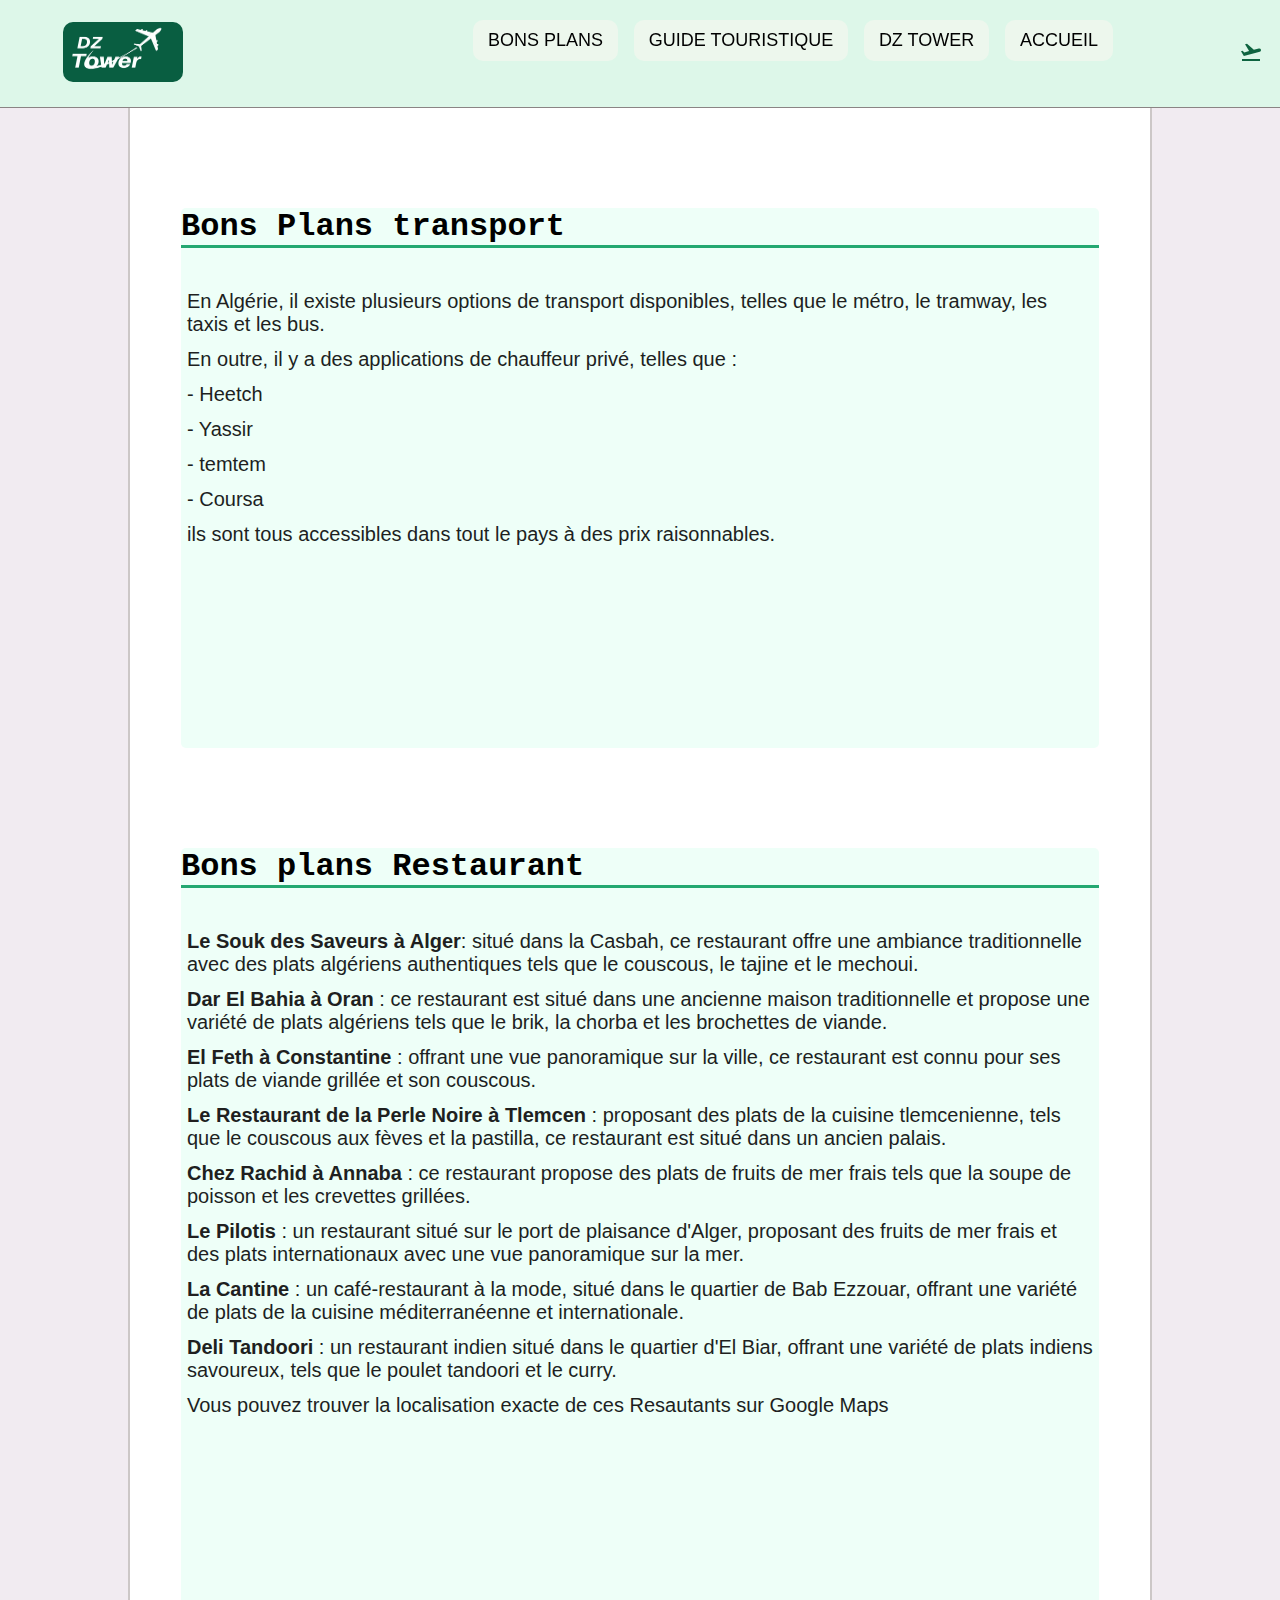
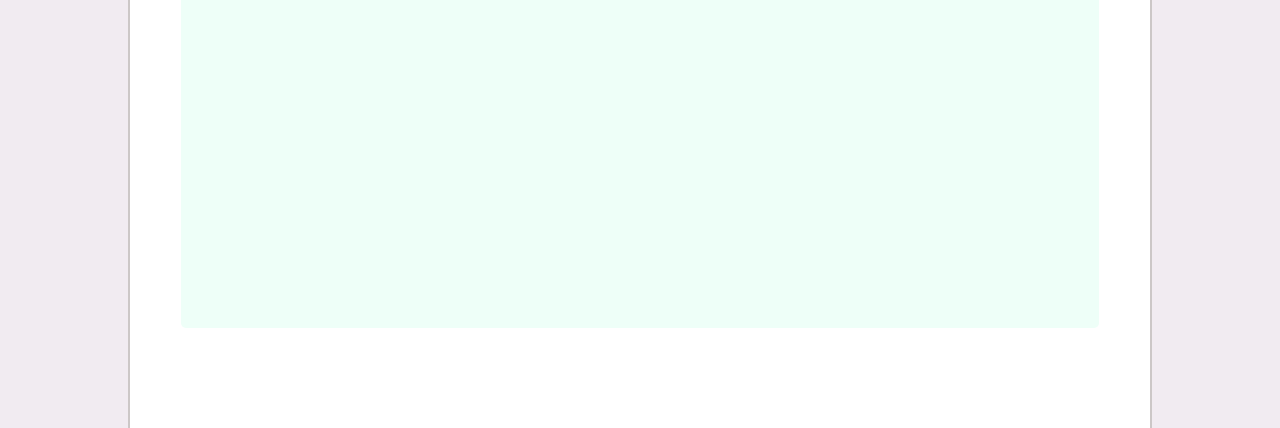
<file: Bonplans.html>
<!DOCTYPE html>
<html lang="en">
<head>
    <meta charset="UTF-8">
    <meta http-equiv="X-UA-Compatible" content="IE=edge">
    <meta name="viewport" content="width=device-width, initial-scale=1.0">
    <title>DZ TOWER : BONS PLANS

    </title>
    <link rel="stylesheet" href="https://fonts.googleapis.com/css2?family=Material+Symbols+Outlined:opsz,wght,FILL,GRAD@20..48,100..700,0..1,-50..200" />
    <link rel="stylesheet" href="style.css">
    <link rel="stylesheet" href="https://fonts.googleapis.com/css2?family=Material+Symbols+Outlined:opsz,wght,FILL,GRAD@20..48,100..700,0..1,-50..200" />
</head>
<body>
    <div class="head"> 
        
         
        <div class="headgauche">
     
            <img src="Tower.jpg" alt="">
       
        </div>
           <div class="headcenter">
            <a class="Bonplans" href="Bonplans.html"> <button>BONS PLANS</button> </a>
            <a class="guidetouristique" href="guidetouristique1.html"> <button>GUIDE TOURISTIQUE</button></a>
               <a class="dztower" href="dztower.html"> <button>DZ TOWER</button></a>
               <a class="accueil" href="index.html"> <button>ACCUEIL</button></a>

            </div>
            <div class="headdroit">
                <span class="material-symbols-outlined">
                    flight_takeoff
                   </span>
            </div>

   
        </div>
      
<div class="basphotos1">
<div class="basphotos2">
    <div class="transport">
        <h2>Bons Plans transport</h2>
        <br>
        <br>
        <p>En Algérie, il existe plusieurs options de transport disponibles, telles que le métro, le tramway, les taxis et les bus. </p>
            <p>En outre, il y a des applications de chauffeur privé, telles que : </p> 
           <p> - Heetch</p>
          <p> - Yassir</p>  
          <p> - temtem</p>  
          <p> - Coursa</p>
          <p>ils sont tous accessibles dans tout le pays à des prix raisonnables.</p>
    </div>
    <div class="restau">
        <h2>Bons plans Restaurant</h2>
        <br>
        <br>
        
        <p> <b>Le Souk des Saveurs à Alger</b>: situé dans la Casbah, ce restaurant offre une ambiance traditionnelle avec des plats algériens authentiques tels que le couscous, le tajine et le mechoui.</p>
        <p> <b>Dar El Bahia à Oran </b> : ce restaurant est situé dans une ancienne maison traditionnelle et propose une variété de plats algériens tels que le brik, la chorba et les brochettes de viande.</p>
        <p> <b>El Feth à Constantine</b>  : offrant une vue panoramique sur la ville, ce restaurant est connu pour ses plats de viande grillée et son couscous.</p>
        <p> <b>Le Restaurant de la Perle Noire à Tlemcen </b> : proposant des plats de la cuisine tlemcenienne, tels que le couscous aux fèves et la pastilla, ce restaurant est situé dans un ancien palais. </p>
        <p> <b>Chez Rachid à Annaba </b>: ce restaurant propose des plats de fruits de mer frais tels que la soupe de poisson et les crevettes grillées. </p>
        <p> <b>Le Pilotis</b>  : un restaurant situé sur le port de plaisance d'Alger, proposant des fruits de mer frais et des plats internationaux avec une vue panoramique sur la mer.</p>
        <p> <b>La Cantine</b> : un café-restaurant à la mode, situé dans le quartier de Bab Ezzouar, offrant une variété de plats de la cuisine méditerranéenne et internationale. </p>
        <p> <b> Deli Tandoori</b> : un restaurant indien situé dans le quartier d'El Biar, offrant une variété de plats indiens savoureux, tels que le poulet tandoori et le curry.</p>

         <p> Vous pouvez trouver la localisation exacte de ces Resautants sur Google Maps</p>
        </div>
</div>
</div>
</file>
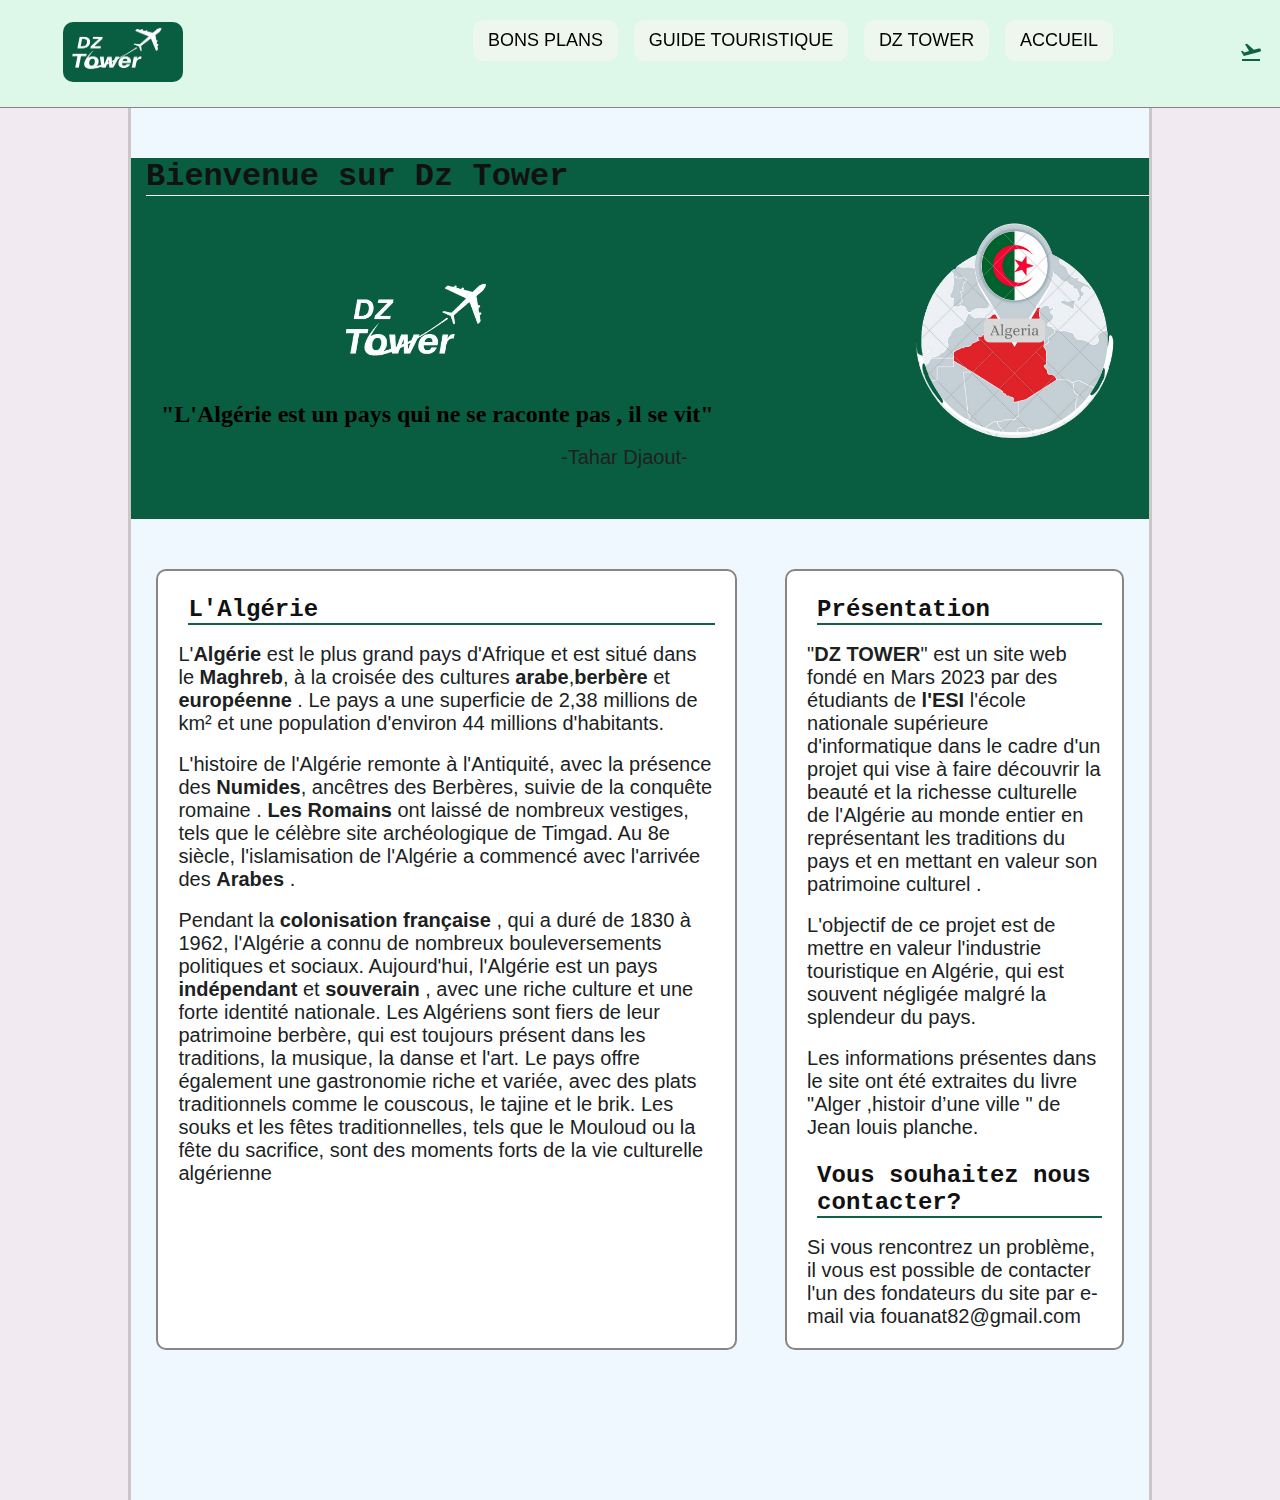
<file: dztower.html>
<!DOCTYPE html>
<html lang="en">
<head>
    <meta charset="UTF-8">
    <meta http-equiv="refresh" content="4" />
    <meta http-equiv="X-UA-Compatible" content="IE=edge">
    <meta name="viewport" content="width=device-width, initial-scale=1.0">
    <link rel="stylesheet" href="style.css">
    <link rel="stylesheet" href="https://fonts.googleapis.com/css2?family=Material+Symbols+Outlined:opsz,wght,FILL,GRAD@20..48,100..700,0..1,-50..200" />
    <title>DZ TOWER : DESCRIPTION</title>
</head>
<body>
    <div class="head"> 
        
         
          <div class="headgauche">
     
            <img src="Tower.jpg" alt="">
       
          </div>
           <div class="headcenter">
            <a class="Bonplans" href="Bonplans.html"> <button>BONS PLANS</button> </a>
            <a class="guidetouristique" href="guidetouristique1.html"> <button>GUIDE TOURISTIQUE</button></a>
               <a class="dztower" href="dztower.html"> <button>DZ TOWER</button></a>
               <a class="accueil" href="index.html"> <button>ACCUEIL</button></a>

            </div>
            <div class="headdroit">
                <span class="material-symbols-outlined">
                    flight_takeoff
                   </span>
            </div>

    </div>
<div class="bas1">
    <div class="bas2">
         
        <div class="bashead">
                  
          <h1> Bienvenue sur Dz Tower </h1>  
          
         <div class="secour">
                <div class="dztowerlogo"> 
               <img src="dztower.png" alt=""> 
               <br>
               <br>
                <h2>"L'Algérie est un pays qui ne se raconte pas , il se vit"</h2> 
                <br>
               <p> -Tahar Djaout-</p>
                 </div> 
              <div class="logo">   
                  <img src="logo.png" alt="">
               </div>
        </div>
         
       </div> 
    <div class="basbody">
                <div class="basdz">
                    <h2>L'Algérie</h2>
                    <br>
                    <p>L'<b>Algérie</b> est le plus grand pays d'Afrique et est situé dans le <b>Maghreb</b>, à la croisée des cultures <b>arabe</b>,<b>berbère</b> et <b>européenne</b> .  Le pays a une superficie de 2,38 millions de km² et une population d'environ 44 millions d'habitants.  </p>
                    <br>
                    <p> L'histoire de l'Algérie remonte à l'Antiquité, avec la présence des <b> Numides</b>, ancêtres des Berbères, suivie de la conquête romaine . <b>Les Romains</b>  ont laissé de nombreux vestiges, tels que le célèbre site archéologique de Timgad. Au 8e siècle, l'islamisation de l'Algérie a commencé avec l'arrivée des  <b>Arabes</b> .</p>
                    <br>
                    <p>Pendant la <b>colonisation française</b> , qui a duré de 1830 à 1962, l'Algérie a connu de nombreux bouleversements politiques et sociaux. Aujourd'hui, l'Algérie est un pays <b>indépendant</b>  et <b>souverain</b> , avec une riche culture et une forte identité nationale. Les Algériens sont fiers de leur patrimoine berbère, qui est toujours présent dans les traditions, la musique, la danse et l'art.                                        Le pays offre également une gastronomie riche et variée, avec des plats traditionnels comme le couscous, le tajine et le brik. Les souks et les fêtes traditionnelles, tels que le Mouloud ou la fête du sacrifice, sont des moments forts de la vie culturelle algérienne</p>
                   </div>
                <div class="baspresentation">
                    <h2> <b>Présentation</b> </h2>
                    <br>
                    <p>"<b>DZ TOWER</b>" est un site web fondé en Mars 2023 par des étudiants de <b>l'ESI</b>  l'école nationale supérieure d'informatique dans le cadre d'un projet qui vise  à faire découvrir la beauté et la richesse culturelle  de l'Algérie au monde entier en représentant  les traditions du pays et en mettant en valeur son patrimoine culturel . </p>
                      <br> <p>  L'objectif de ce projet est de mettre en valeur l'industrie touristique en Algérie, qui est souvent négligée malgré la splendeur du pays.</p>
                      <br>
                      <p>Les informations présentes dans le site ont été extraites du livre  "Alger ,histoir d’une ville " de Jean louis planche.</p>
                <br><h2>Vous souhaitez nous contacter? </h2>
              <br>
                  <p>Si vous rencontrez un problème, il vous est possible de contacter l'un des fondateurs du site par e-mail via fouanat82@gmail.com</p>
                  
                    </div> 
       </div>
</div>
</div>

    
</body>
</html>
</file>
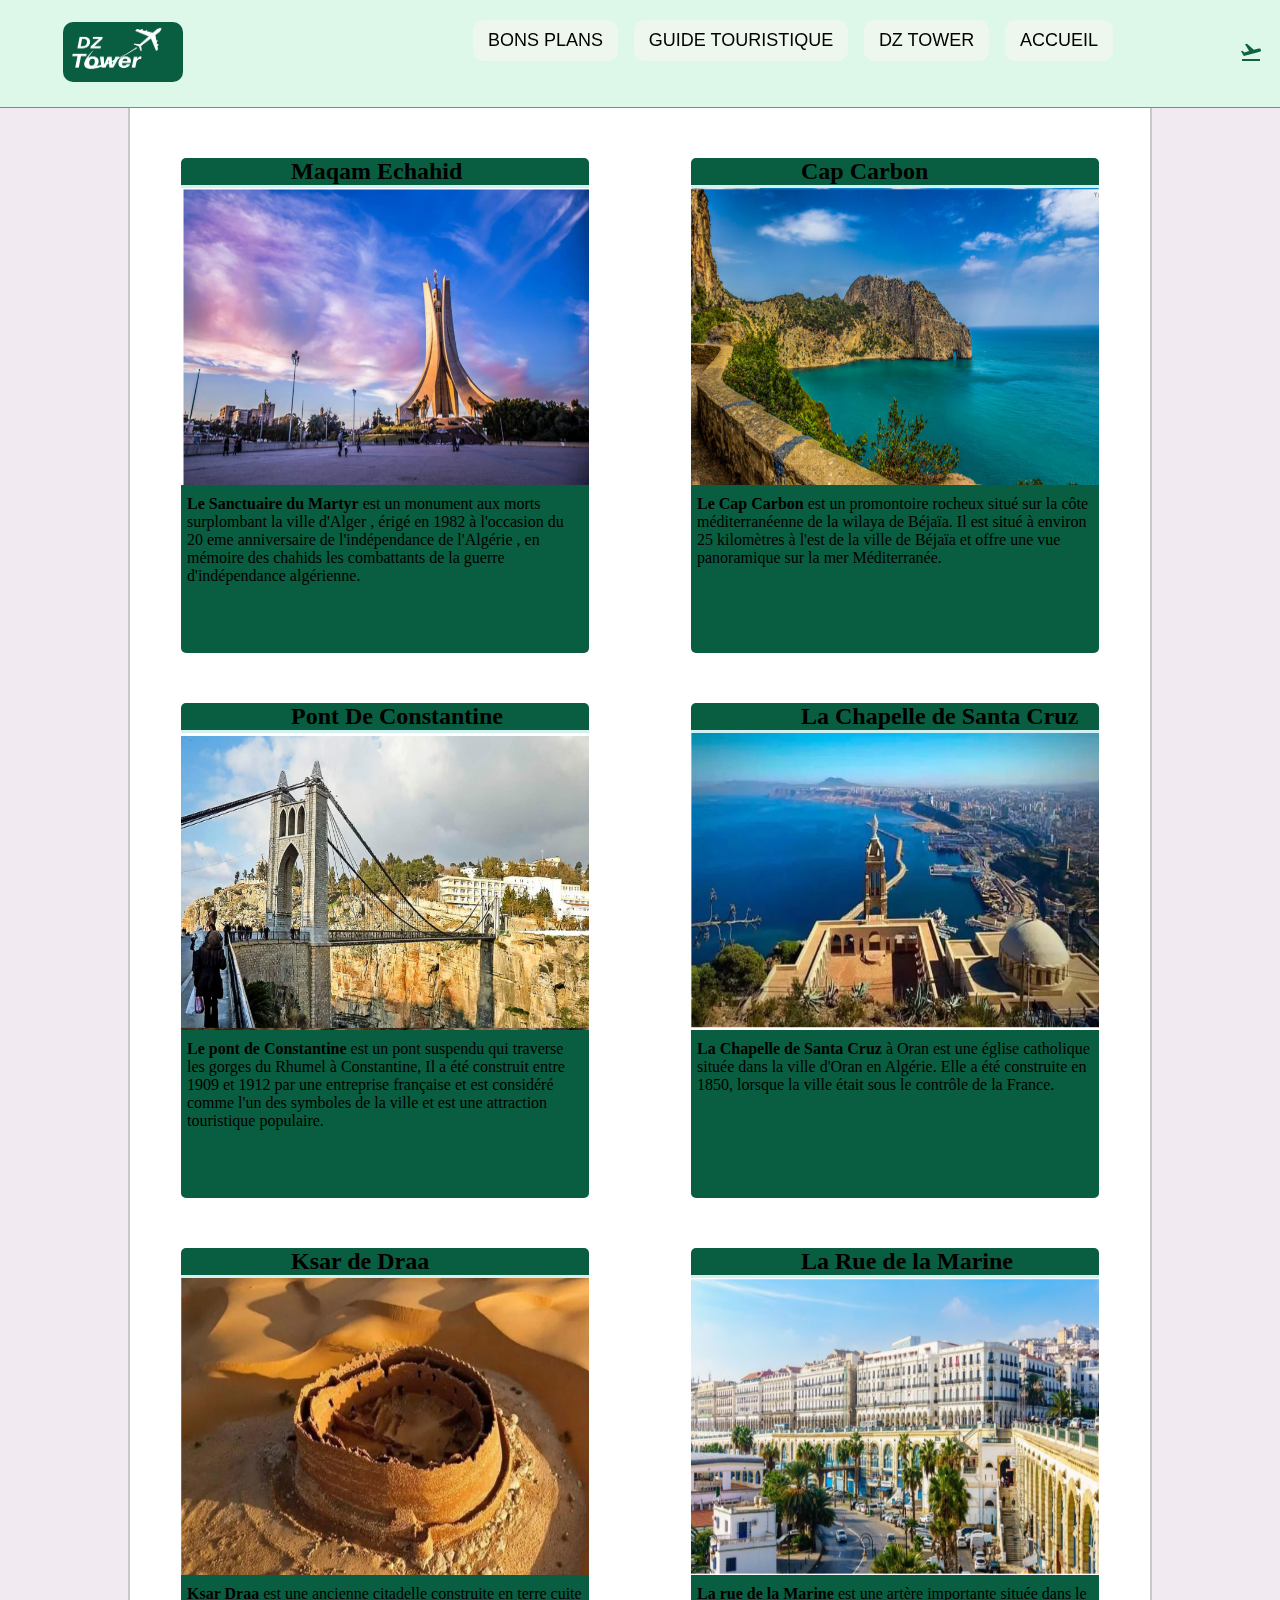
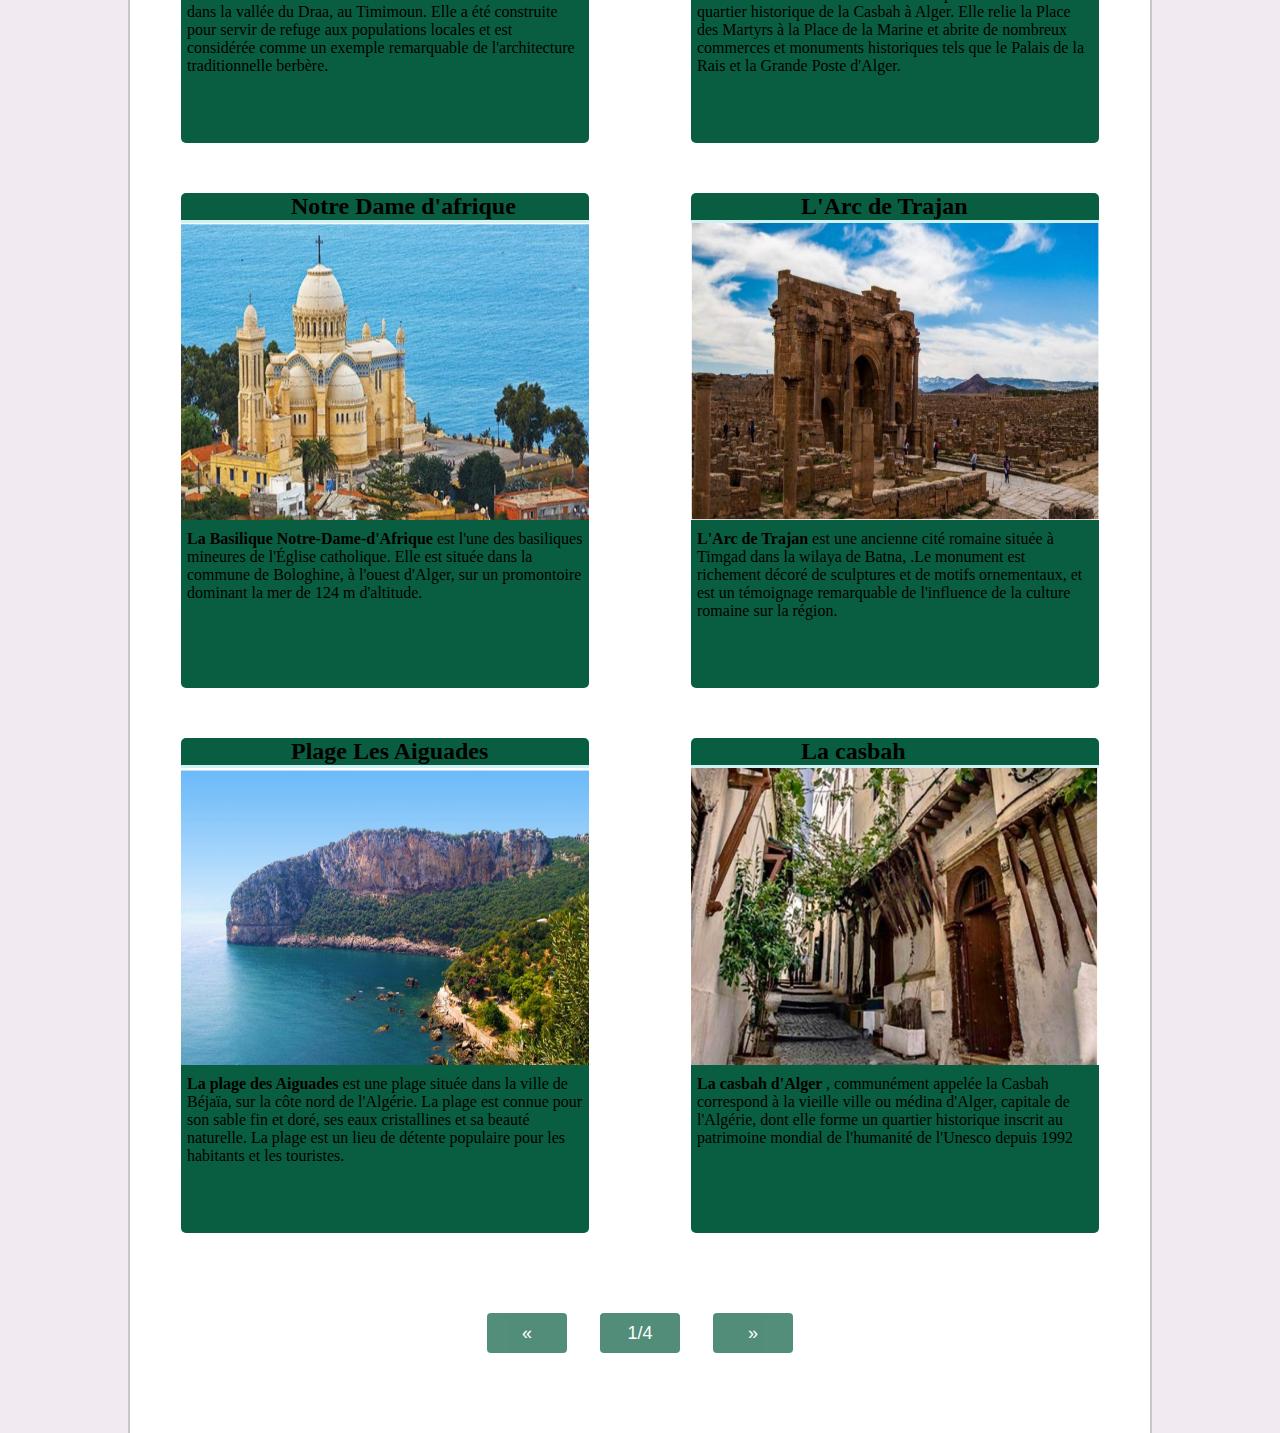
<file: guidetouristique1.html>
<!DOCTYPE html>
<html lang="en">
<head>
    <meta charset="UTF-8">
    <meta http-equiv="X-UA-Compatible" content="IE=edge">
    <meta name="viewport" content="width=device-width, initial-scale=1.0">
    <title>DZ TOWER : VILLES

    </title>
    <link rel="stylesheet" href="https://fonts.googleapis.com/css2?family=Material+Symbols+Outlined:opsz,wght,FILL,GRAD@20..48,100..700,0..1,-50..200" />
    <link rel="stylesheet" href="style.css">
    <link rel="stylesheet" href="https://fonts.googleapis.com/css2?family=Material+Symbols+Outlined:opsz,wght,FILL,GRAD@20..48,100..700,0..1,-50..200" />
</head>
<body>
    <div class="head"> 
        
         
        <div class="headgauche">
     
            <img src="Tower.jpg" alt="">
       
        </div>
           <div class="headcenter">
            <a class="Bonplans" href="Bonplans.html"> <button>BONS PLANS</button> </a>
            <a class="guidetouristique" href="guidetouristique1.html"> <button>GUIDE TOURISTIQUE</button></a>
               <a class="dztower" href="dztower.html"> <button>DZ TOWER</button></a>
               <a class="accueil" href="index.html"> <button>ACCUEIL</button></a>

            </div>
            <div class="headdroit">
                <span class="material-symbols-outlined">
                    flight_takeoff
                   </span>
            </div>

   
        </div>
      

      
     
       <div class="basphotos1">
 <div class="basphotos2">
    <div class="vert">
        <h2>Maqam Echahid</h2>
<img src="maqam chahid.png" alt="">
<p> <B>Le Sanctuaire du Martyr</B>  est un monument aux morts surplombant la ville d'Alger , érigé en 1982 à l'occasion du 20 eme anniversaire de l'indépendance de l'Algérie , en mémoire des chahids les combattants de la guerre d'indépendance algérienne. </p>
    </div>
    <div class="jaune">
        <h2>Cap Carbon</h2>
        <img src="cap carbon.png" alt="">
        <p>    <b>Le Cap Carbon</b> est un promontoire rocheux situé sur la côte méditerranéenne de la wilaya de Béjaïa. Il est situé à environ 25 kilomètres à l'est de la ville de Béjaïa et offre une vue panoramique sur la mer Méditerranée.</p>
        
    </div> 
    <div class="jaune">
        <h2>Pont De Constantine</h2>
        <img src="constantine pont sidi mcid.png" alt="">
        <p>  <b> Le pont de Constantine</b> est un pont suspendu qui traverse les gorges du Rhumel à Constantine,  Il a été construit entre 1909 et 1912 par une entreprise française et est considéré comme l'un des symboles de la ville et est une attraction touristique populaire. </p>
    </div>
    <div class="vert">
        <h2>La Chapelle de Santa Cruz</h2>
        <img src="santa cruz.png" alt="">
        <p>    <B> La Chapelle de Santa Cruz</B> à Oran est une église catholique située dans la ville d'Oran en Algérie. Elle a été construite en 1850, lorsque la ville était sous le contrôle de la France.</p>
            </div>
    
    <div class="vert">
        <h2>Ksar de Draa </h2>
        <img src="mysterieux kser a timimon.png" alt="">
        <p>  <b> Ksar Draa</b> est une ancienne citadelle construite en terre cuite dans la vallée du Draa, au Timimoun. Elle a été construite pour servir de refuge aux populations locales et est considérée comme un exemple remarquable de l'architecture traditionnelle berbère.</p>
    </div> 
    <div class="jaune">
        <h2>La Rue de la Marine </h2>
        <img src="alger centre.png" alt="">
        <p>  <b> La rue de la Marine</b> est une artère importante située dans le quartier historique de la Casbah à Alger. Elle relie la Place des Martyrs à la Place de la Marine et abrite de nombreux commerces et monuments historiques tels que le Palais de la Rais et la Grande Poste d'Alger.</p>

            </div>
            <div class="jaune">
                <H2>Notre Dame d'afrique</H2>
                <img src="notre dame d'afrique.png" alt="">
                <p> <b> La Basilique Notre-Dame-d'Afrique</b>  est l'une des basiliques mineures de l'Église catholique. Elle est située dans la commune de Bologhine, à l'ouest d'Alger, sur un promontoire dominant la mer de 124 m d'altitude.  </p>
            </div>
   
    <div class="vert">
        <h2>L'Arc de Trajan</h2>
       <img src="timgad2.png" alt="">
       <p>  <b>L'Arc de Trajan</b> est une ancienne cité romaine située à Timgad dans la wilaya de Batna, .Le monument est richement décoré de sculptures et de motifs ornementaux, et est un témoignage remarquable de l'influence de la culture romaine sur la région.</p>
    </div> 
    <div class="vert">
        <h2>Plage Les Aiguades</h2>
<img src="les aiguades.png" alt="">
<p>  <b> La plage des Aiguades</b> est une plage située dans la ville de Béjaïa, sur la côte nord de l'Algérie. La plage est connue pour son sable fin et doré, ses eaux cristallines et sa beauté naturelle. La plage est un lieu de détente populaire pour les habitants et les touristes.</p>
    </div>
    <div class="jaune">
        <h2>La casbah</h2>
        <img src="casbah.png" alt="">
        <p>  <b> La casbah d'Alger </b>, communément appelée la Casbah  correspond à la vieille ville ou médina d'Alger, capitale de l'Algérie, dont elle forme un quartier historique inscrit au patrimoine mondial de l'humanité de l'Unesco depuis 1992</p>
     </div> 
    <div class="changepage">
        <a href="guidetouristique1.html"> <button> «</button></a>
        <button>1/4</button>
        <a href="guidetouristique2.html"> <button> »</button></a>
    </div>
   
</div>
</div>  

    
</body>
</html>
</file>
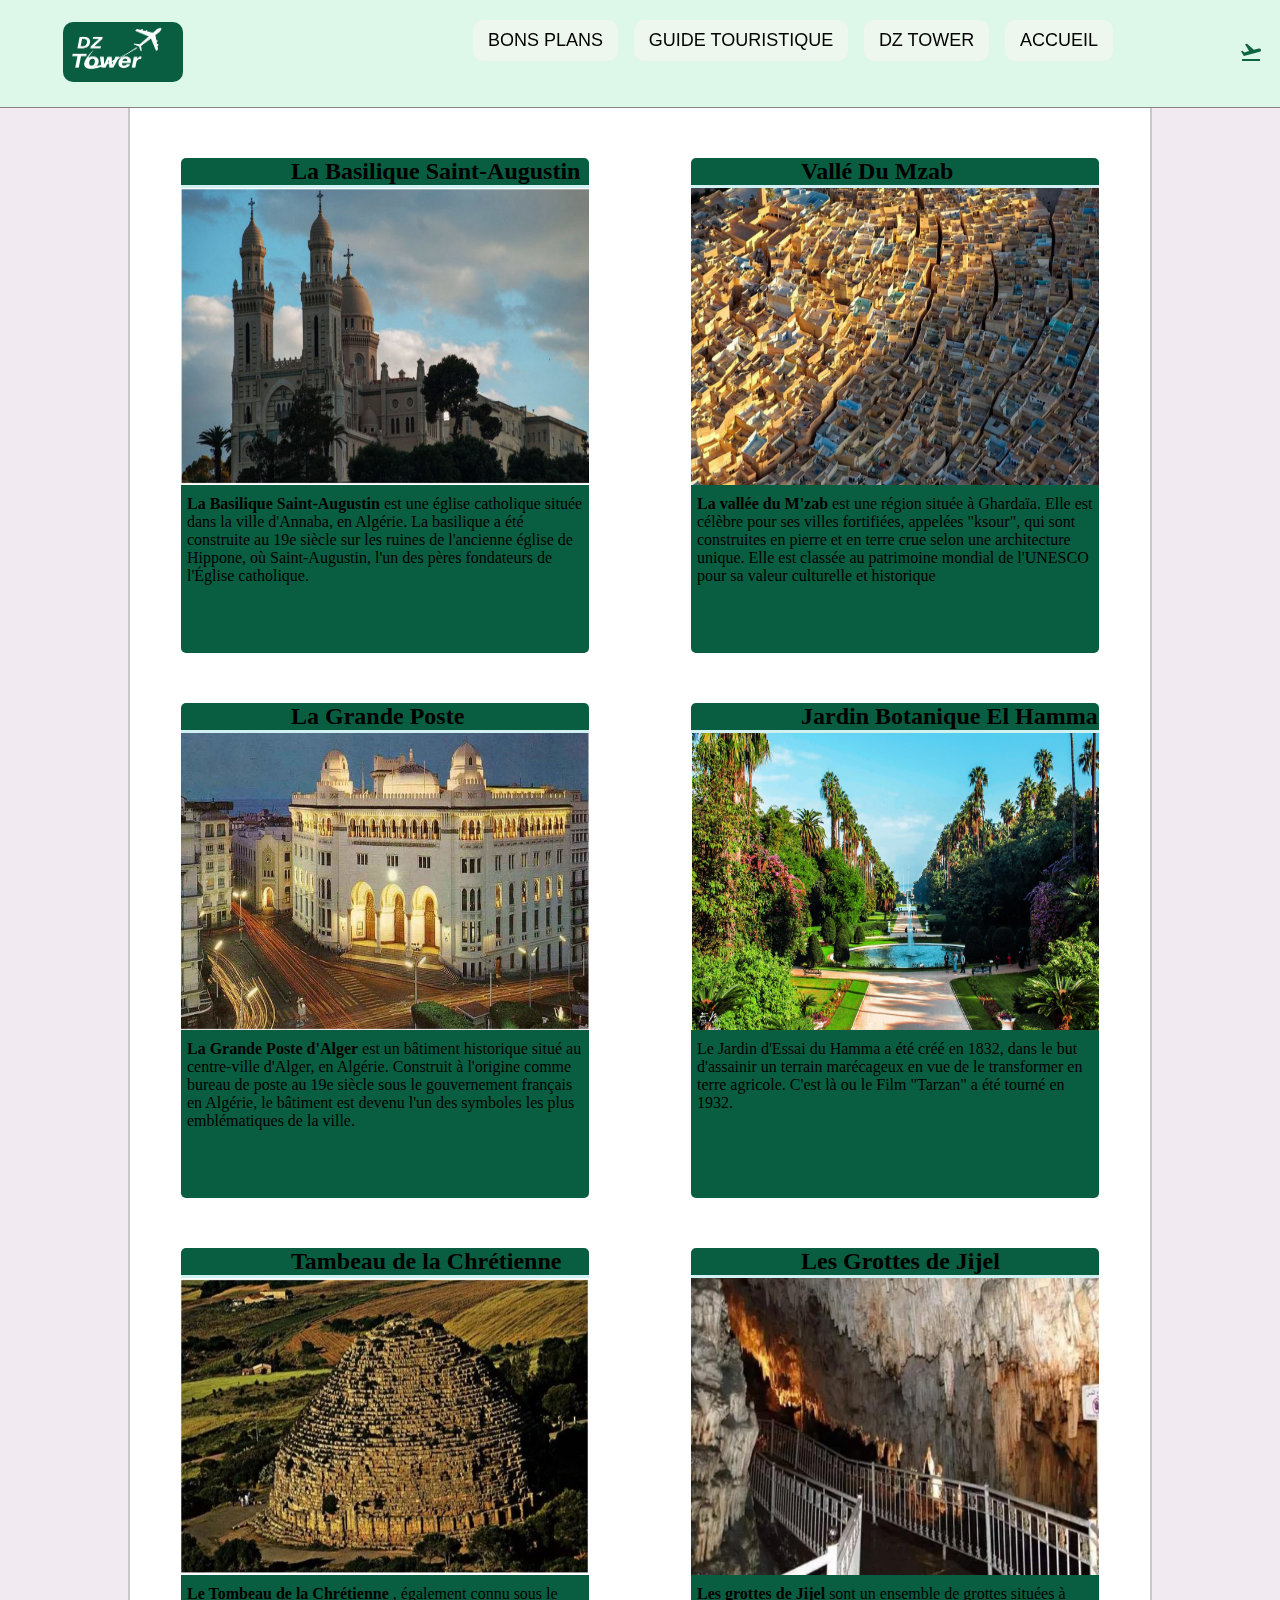
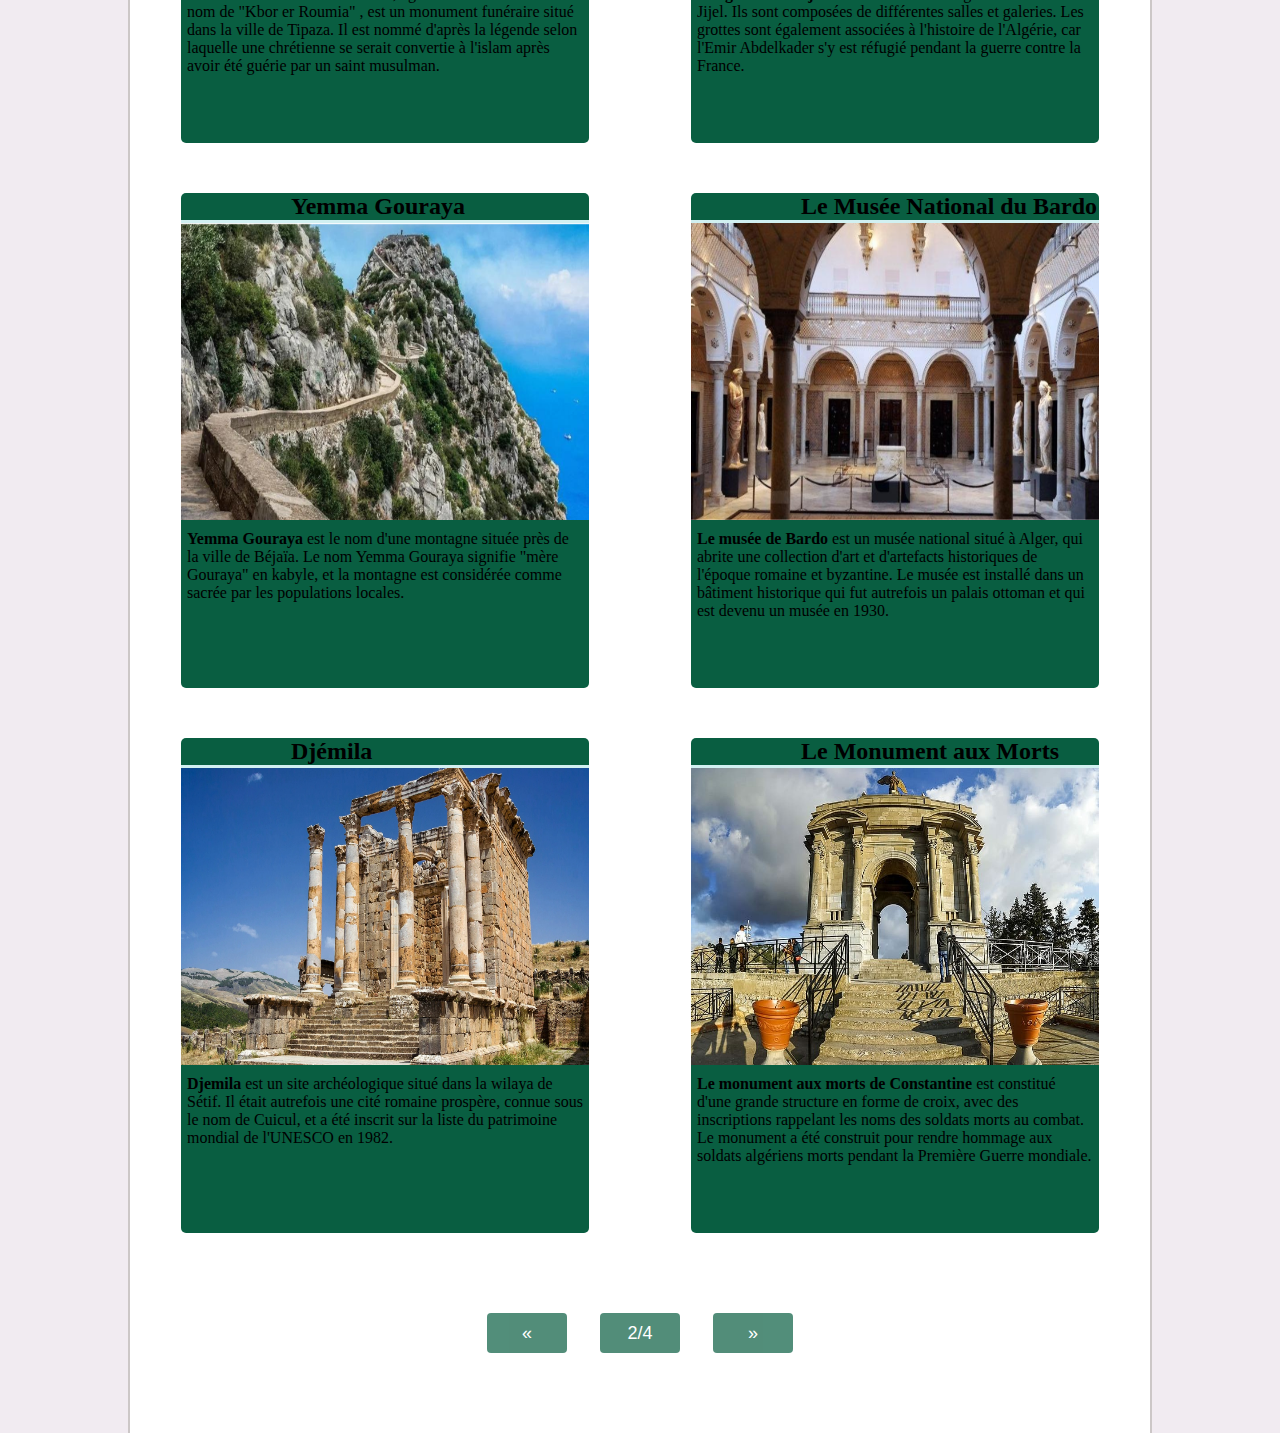
<file: guidetouristique2.html>
<!DOCTYPE html>
<html lang="en">
<head>
    <meta charset="UTF-8">
    <meta http-equiv="X-UA-Compatible" content="IE=edge">
    <meta name="viewport" content="width=device-width, initial-scale=1.0">
    <title>DZ TOWER : VILLES

    </title>
    <link rel="stylesheet" href="https://fonts.googleapis.com/css2?family=Material+Symbols+Outlined:opsz,wght,FILL,GRAD@20..48,100..700,0..1,-50..200" />
    <link rel="stylesheet" href="style.css">
    <link rel="stylesheet" href="https://fonts.googleapis.com/css2?family=Material+Symbols+Outlined:opsz,wght,FILL,GRAD@20..48,100..700,0..1,-50..200" />
</head>
<body>
    <div class="head"> 
        
         
        <div class="headgauche">
     
            <img src="Tower.jpg" alt="">
       
        </div>
           <div class="headcenter">
            <a class="Bonplans" href="Bonplans.html"> <button>BONS PLANS</button> </a>
            <a class="guidetouristique" href="guidetouristique1.html"> <button>GUIDE TOURISTIQUE</button></a>
               <a class="dztower" href="dztower.html"> <button>DZ TOWER</button></a>
               <a class="accueil" href="index.html"> <button>ACCUEIL</button></a>

            </div>
            <div class="headdroit">
                <span class="material-symbols-outlined">
                    flight_takeoff
                   </span>
            </div>

   
        </div>
      

      
     <div class="basphotos1">

   
              
  
   <div class="basphotos2">
    <div class="vert">
        <h2>La Basilique Saint-Augustin</h2>
        <img src="basilique saint augustin.png" alt="">
        <p> <b> La Basilique Saint-Augustin </b> est une église catholique située dans la ville d'Annaba, en Algérie. La basilique a été construite au 19e siècle sur les ruines de l'ancienne église de Hippone, où Saint-Augustin, l'un des pères fondateurs de l'Église catholique.</p>
    </div>
    <div class="jaune">
        <h2>Vallé Du Mzab</h2>
        <img src="valée de mzab.png" alt="">
        <p> <b> La vallée du M'zab </b>est une région située à Ghardaïa. Elle est célèbre pour ses villes fortifiées, appelées "ksour", qui sont construites en pierre et en terre crue selon une architecture  unique. Elle est classée au patrimoine mondial de l'UNESCO pour sa valeur culturelle et historique</p>
     </div> 
    <div class="jaune">
        <h2>La Grande Poste</h2>
<img src="Lagrandeposte.png" alt="">
<P>  <b>La Grande Poste d'Alger</b>  est un bâtiment historique situé au centre-ville d'Alger, en Algérie. Construit à l'origine comme bureau de poste au 19e siècle sous le gouvernement français en Algérie, le bâtiment est devenu l'un des symboles les plus emblématiques de la ville.</P>
    </div>
    <div class="vert">
        <h2>Jardin Botanique El Hamma</h2>
        <img src="alhamma.png" alt="">
        <p>Le Jardin d'Essai du Hamma a été créé en 1832, dans le but d'assainir un terrain marécageux en vue de le transformer en terre agricole. C'est là ou le Film "Tarzan" a été tourné en 1932.</p>
        <p></p>
            </div>
   
     <div class="vert">
        <h2>Tambeau de la Chrétienne</h2>
        <img src="mausolée royal de mauretanie.png" alt="">
        <p> <b> Le Tombeau de la Chrétienne </b>, également connu sous le nom de "Kbor er Roumia" , est un monument funéraire situé dans la ville de Tipaza. Il est nommé d'après la légende selon laquelle une chrétienne se serait convertie à l'islam après avoir été guérie par un saint musulman.</p>
    </div> 
    <div class="jaune">
        <h2>Les Grottes de Jijel</h2>
        <img src="grotte.png" alt="">
        <p> <b> Les grottes de Jijel </b>  sont un ensemble de grottes situées à Jijel. Ils sont composées de différentes salles et galeries. Les grottes sont également associées à l'histoire de l'Algérie, car l'Emir Abdelkader s'y est réfugié pendant la guerre  contre la France.</p>
    </div> 
    <div class="jaune">
        <h2>Yemma Gouraya</h2>
        <img src="yemmagouraya.png" alt="">
        <p>  <b> Yemma Gouraya</b> est le nom d'une montagne située près de la ville de Béjaïa. Le nom Yemma Gouraya signifie "mère Gouraya" en kabyle, et la montagne est considérée comme sacrée par les populations locales.</p>
     </div> 
    <div class="vert">
        <h2>Le Musée National du Bardo</h2>
       <img src="musébardo.png" alt="">
       <p> <b> Le musée de Bardo</b> est un musée national situé à Alger, qui abrite une collection d'art et d'artefacts historiques de l'époque romaine et byzantine. Le musée est installé dans un bâtiment historique qui fut autrefois un palais ottoman et qui est devenu un musée en 1930.</p>
    </div> 
   
    <div class="vert">
        <h2>          Djémila</h2>
        <img src="Setif Djemila {2}.png" alt="">
        <p> <b> Djemila </b>est un site archéologique situé dans la wilaya de Sétif. Il était autrefois une cité romaine prospère, connue sous le nom de Cuicul, et a été inscrit sur la liste du patrimoine mondial de l'UNESCO en 1982.</p>
    </div> 
    <div class="jaune">
        <h2>Le Monument aux Morts</h2>
<img src="Monument aux morts in Constantine, Algeria, building, constatine (1).jpg" alt="">
<p> <b> Le monument aux morts de Constantine</b> est constitué d'une grande structure en forme de croix, avec des inscriptions  rappelant les noms des soldats morts au combat. Le monument a été construit pour rendre hommage aux soldats algériens morts pendant la Première Guerre mondiale.</p>
    </div>
    <div class="changepage">
        <a href="guidetouristique1.html"> <button> «</button></a>
        <button>2/4</button>
        <a href="guidetouristique3.html"> <button>»</button></a>
    </div>
   
</div>
</div>

    
</body>
</html>
</file>
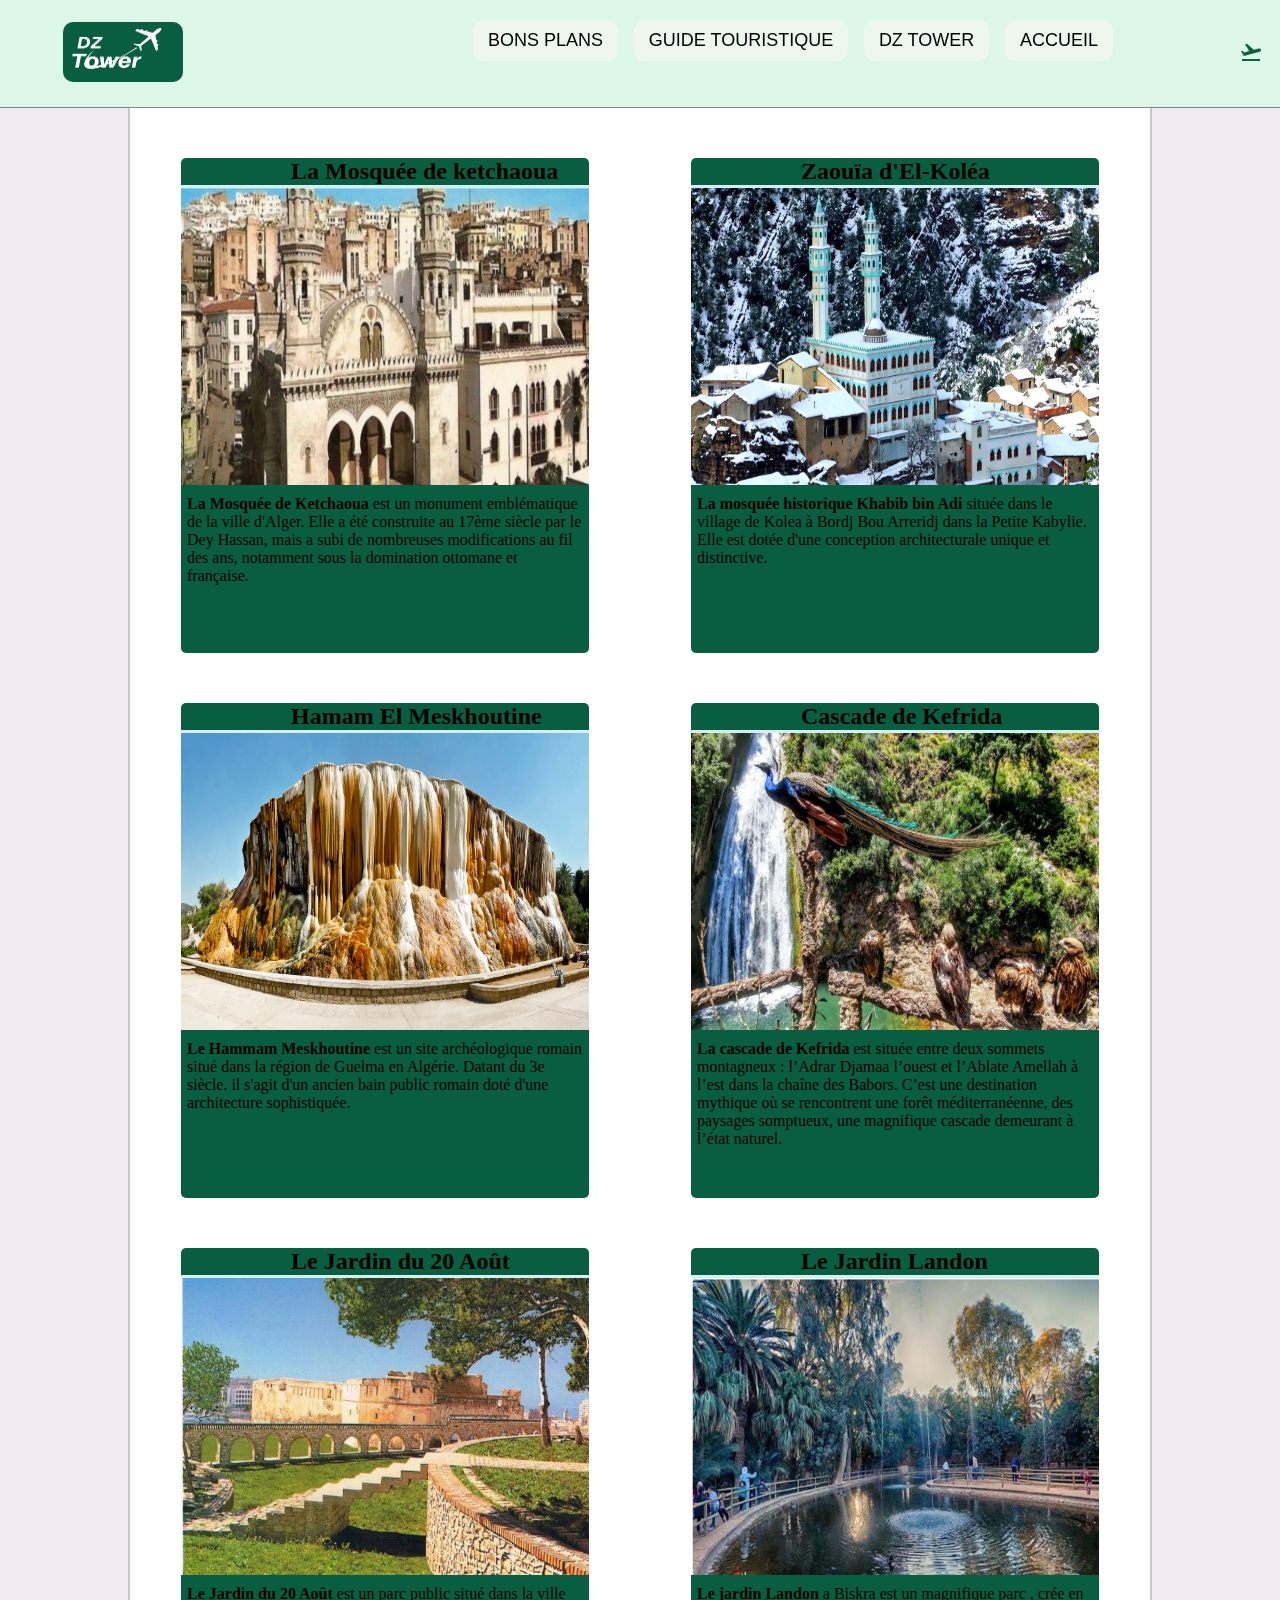
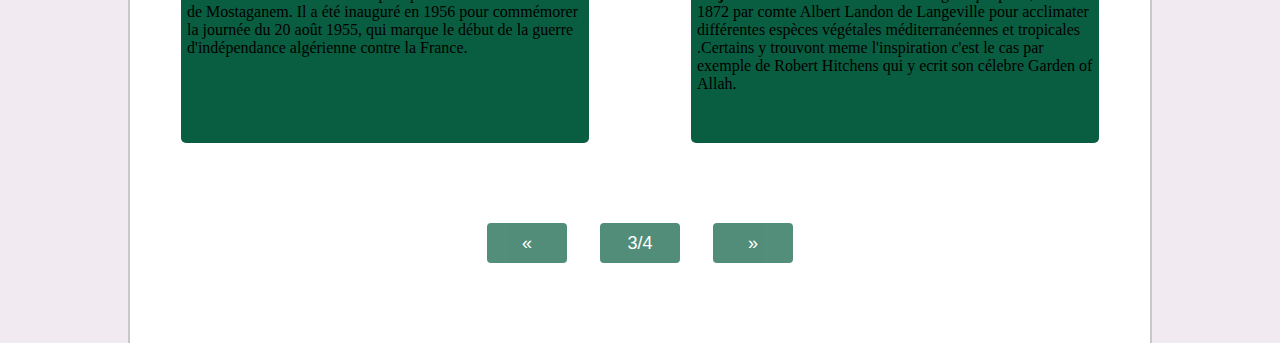
<file: guidetouristique3.html>
<!DOCTYPE html>
<html lang="en">
<head>
    <meta charset="UTF-8">
    <meta http-equiv="X-UA-Compatible" content="IE=edge">
    <meta name="viewport" content="width=device-width, initial-scale=1.0">
    <title>DZ TOWER : VILLES

    </title>
    <link rel="stylesheet" href="https://fonts.googleapis.com/css2?family=Material+Symbols+Outlined:opsz,wght,FILL,GRAD@20..48,100..700,0..1,-50..200" />
    <link rel="stylesheet" href="style.css">
    <link rel="stylesheet" href="https://fonts.googleapis.com/css2?family=Material+Symbols+Outlined:opsz,wght,FILL,GRAD@20..48,100..700,0..1,-50..200" />
</head>
<body>
    <div class="head"> 
        
         
        <div class="headgauche">
     
            <img src="Tower.jpg" alt="">
       
        </div>
           <div class="headcenter">
            <a class="Bonplans" href="Bonplans.html"> <button>BONS PLANS</button> </a>
            <a class="guidetouristique" href="guidetouristique1.html"> <button>GUIDE TOURISTIQUE</button></a>
               <a class="dztower" href="dztower.html"> <button>DZ TOWER</button></a>
               <a class="accueil" href="index.html"> <button>ACCUEIL</button></a>

            </div>
            <div class="headdroit">
                <span class="material-symbols-outlined">
                    flight_takeoff
                   </span>
            </div>

   
        </div>
      

      
    <div class="basphotos1">

   
              
  
   <div class="basphotos2">
    <div class="vert">
        <h2>La Mosquée de ketchaoua</h2>
<img src="mosquée de kitchaoua.png" alt="">
<p> <b> La Mosquée de Ketchaoua</b> est un monument emblématique de la ville d'Alger. Elle a été construite au 17ème siècle par le Dey Hassan, mais a subi de nombreuses modifications au fil des ans, notamment sous la domination ottomane et française.</p>
    </div>
    <div class="jaune">
        <h2>Zaouïa d'El-Koléa </h2>
        <img src="zaouia d'el Kolea Bordj bou arreridj.png" alt="">
        <p>  <b> La mosquée historique Khabib bin Adi</b> située dans le village de Kolea à Bordj Bou Arreridj dans la Petite Kabylie. Elle est dotée d'une conception architecturale unique et distinctive.</p>
        
    </div> 
    <div class="jaune">
        <h2>Hamam El Meskhoutine</h2>
        <img src="Hammam Meskhoutin Guelma.png" alt="">
        <p>  <b> Le Hammam Meskhoutine</b> est un site archéologique romain situé dans la région de Guelma en Algérie. Datant du 3e siècle. il s'agit d'un ancien bain public romain doté d'une architecture sophistiquée.</p>
    </div>
     <div class="vert">
        <h2>Cascade de Kefrida</h2>
        <img src="Cascade de kafrida.png" alt="">
        <p>  <b> La cascade de Kefrida</b> est située entre deux sommets montagneux : l’Adrar Djamaa l’ouest et l’Ablate Amellah à l’est dans la chaîne des Babors. C’est une destination mythique où se rencontrent une forêt méditerranéenne, des paysages somptueux, une magnifique cascade demeurant à l’état naturel.</p>
    </div> 
    <div class="vert">
        <h2>Le Jardin du 20 Août</h2>
        <img src="Jardin du 20 août a mostghanem.png" alt="">
        <p> <b> Le Jardin du 20 Août</b> est un parc public situé dans la ville de Mostaganem. Il a été inauguré en 1956 pour commémorer la journée du 20 août 1955, qui marque le début de la guerre d'indépendance algérienne contre la France.</p>
    </div> 
    <div class="jaune">
        <h2>Le Jardin Landon</h2>
        <img src="Landon garden a bisekra.png" alt="">
        <p>   <b>Le jardin Landon </b> a Biskra est un magnifique parc , crée en 1872 par comte Albert Landon de Langeville pour acclimater différentes espèces végétales méditerranéennes et tropicales .Certains y trouvont meme l'inspiration c'est le cas par exemple de Robert Hitchens qui y ecrit son célebre Garden of Allah.</p>
    </div>
 
   
    <div class="changepage">
        <a href="guidetouristique2.html"> <button>«</button></a>
        <button>3/4</button>
        <a href="traditions.html"> <button> »</button></a>
    </div>
   
</div>
</div>

    
</body>
</html>
</file>
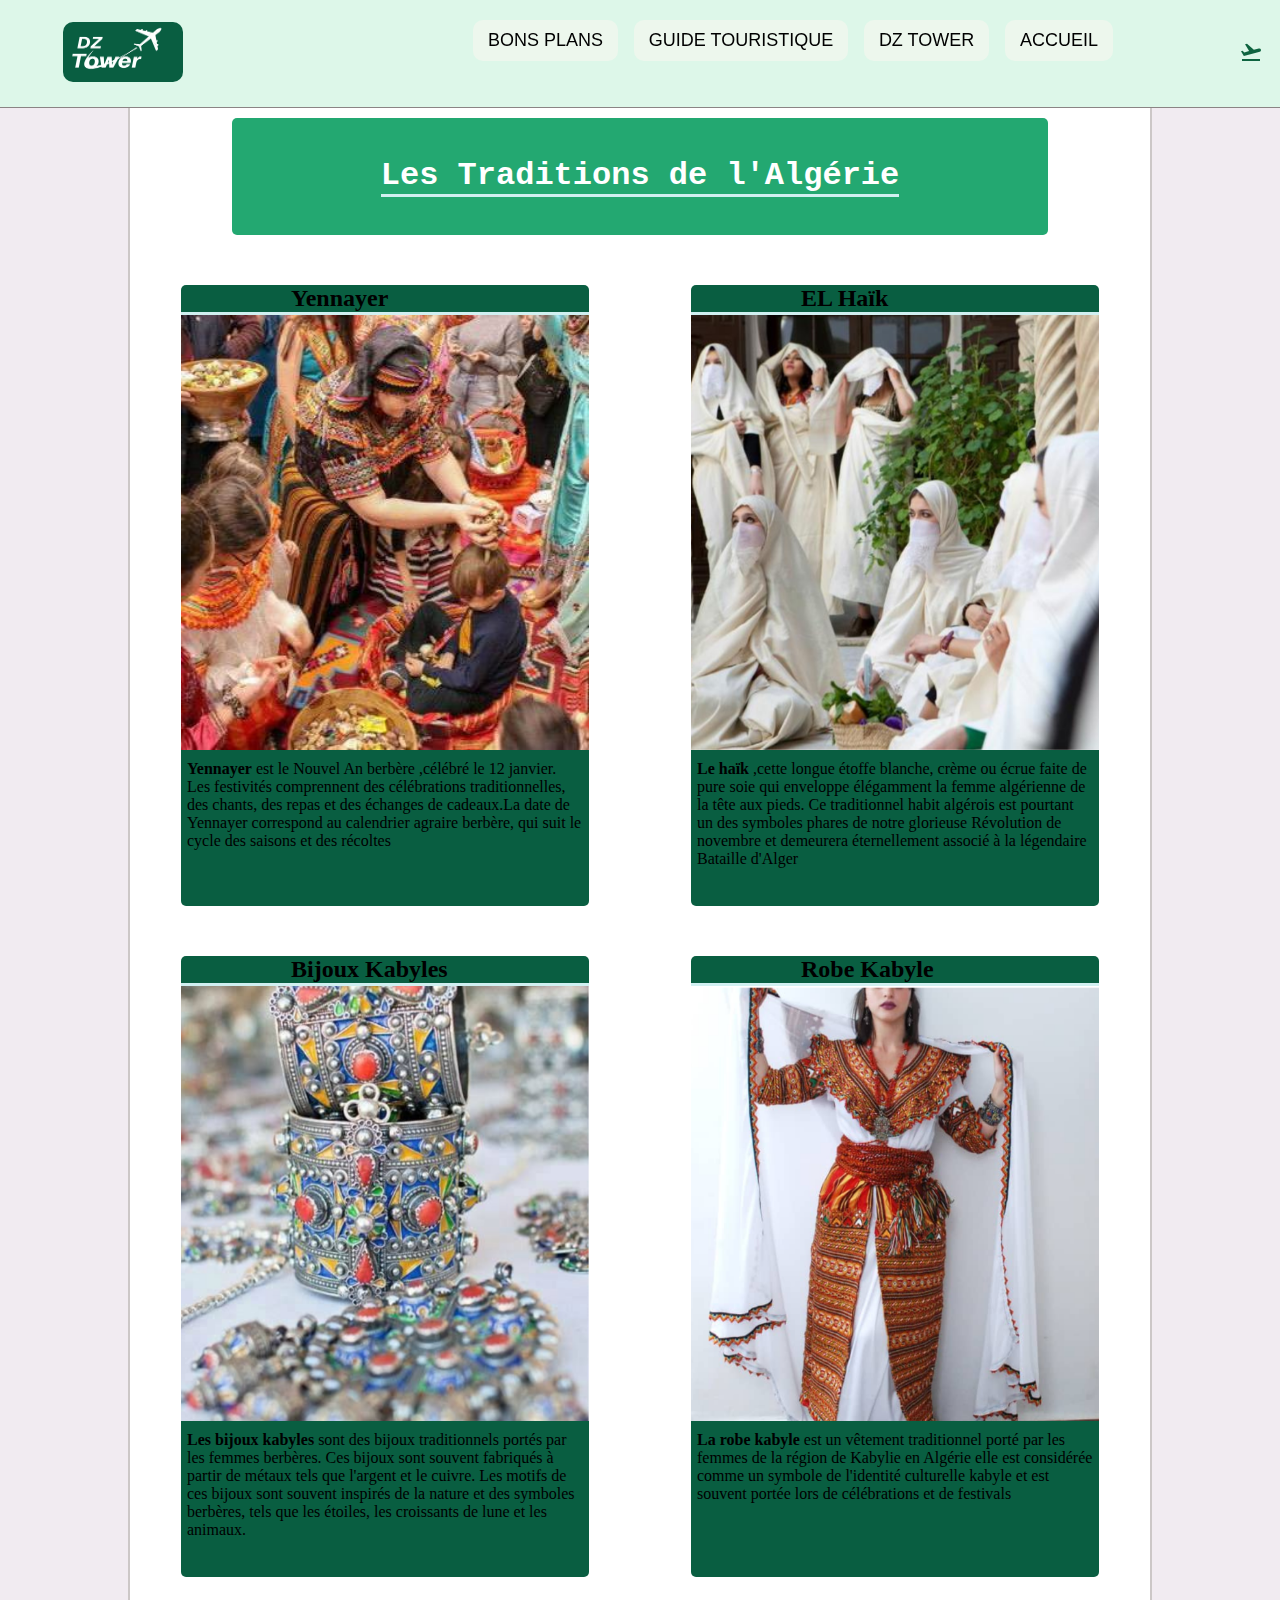
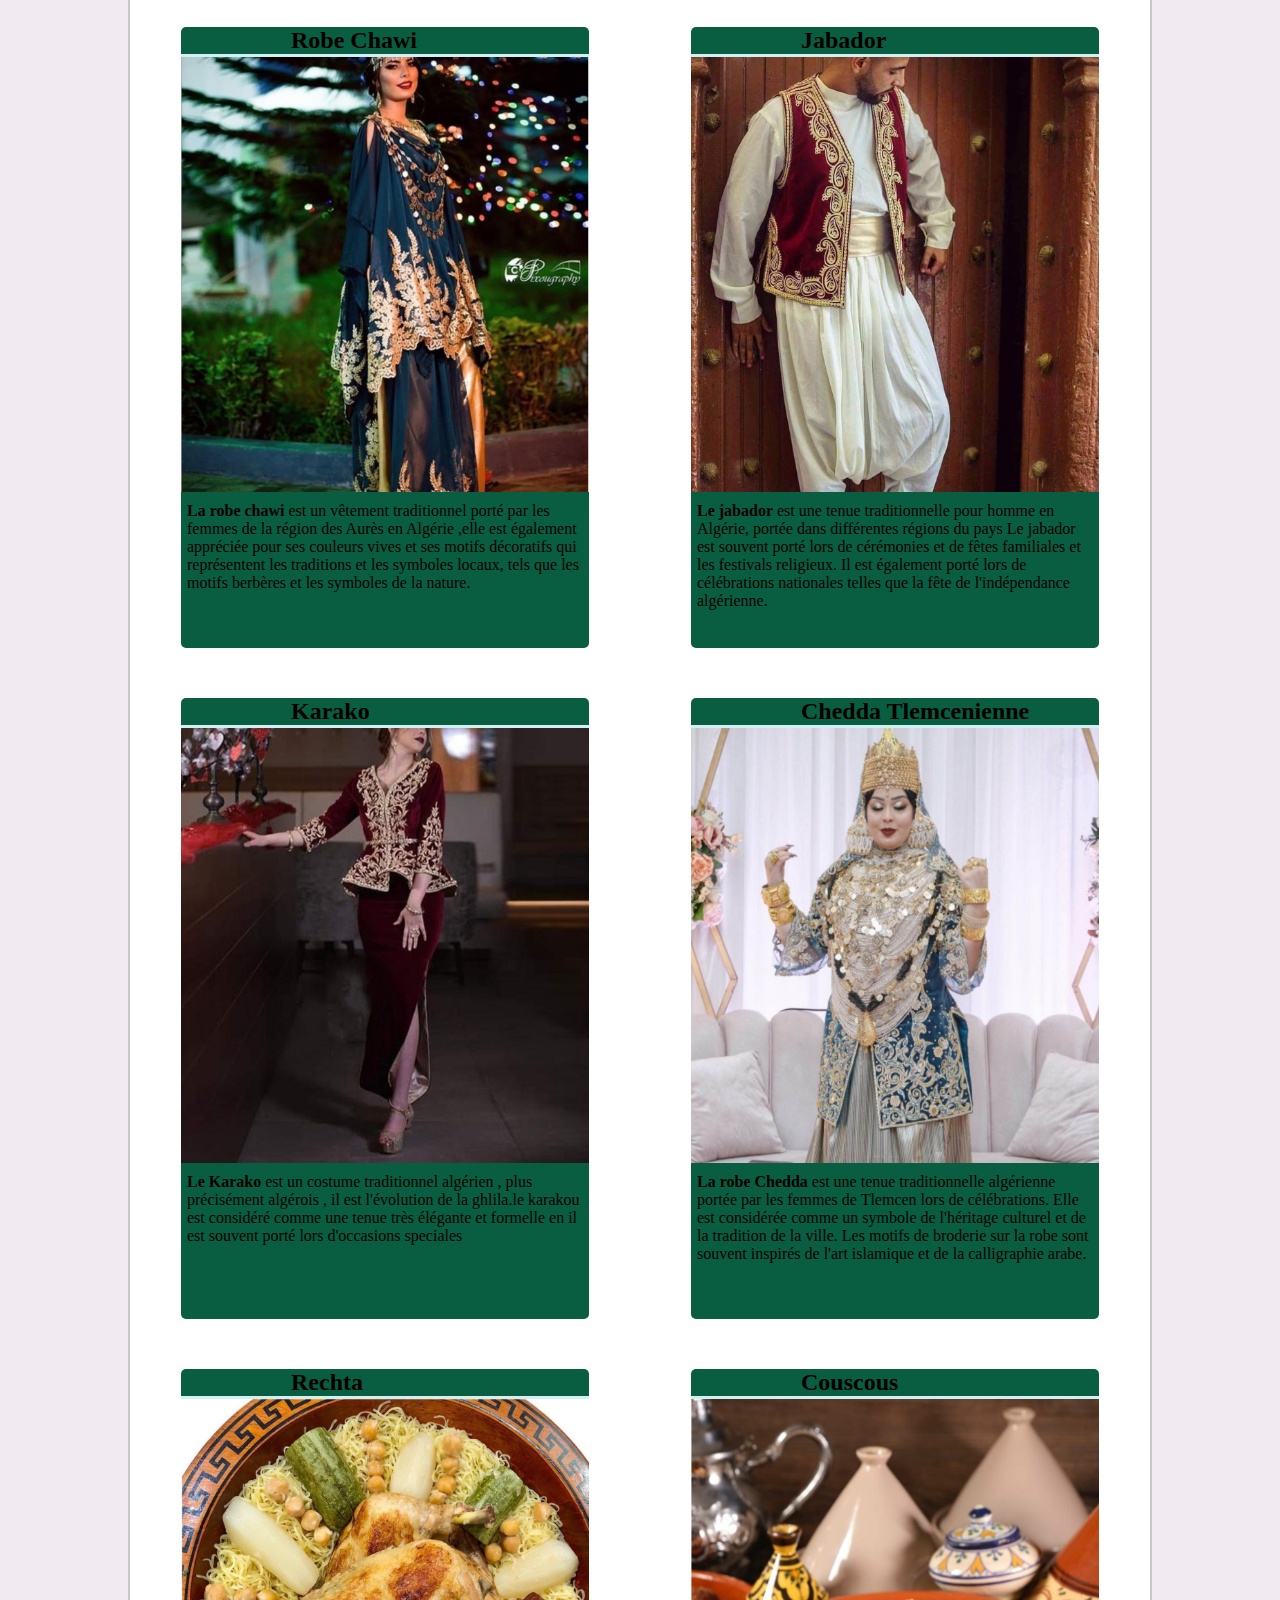
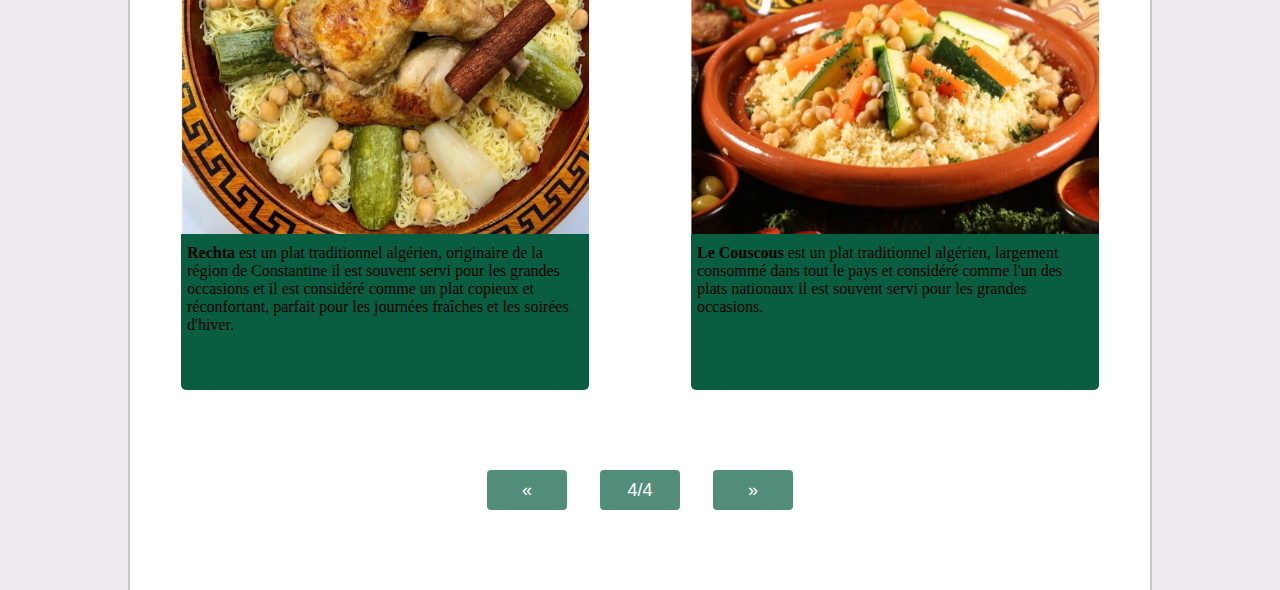
<file: traditions.html>
<!DOCTYPE html>
<html lang="en">
<head>
    <meta charset="UTF-8">
    <meta http-equiv="X-UA-Compatible" content="IE=edge">
    <meta name="viewport" content="width=device-width, initial-scale=1.0">
    <title>DZ TOWER : TRADITIONS

    </title>
    <link rel="stylesheet" href="https://fonts.googleapis.com/css2?family=Material+Symbols+Outlined:opsz,wght,FILL,GRAD@20..48,100..700,0..1,-50..200" />
    <link rel="stylesheet" href="style.css">
    <link rel="stylesheet" href="https://fonts.googleapis.com/css2?family=Material+Symbols+Outlined:opsz,wght,FILL,GRAD@20..48,100..700,0..1,-50..200" />
</head>
<body>
    <div class="head"> 
        
         
        <div class="headgauche">
     
            <img src="Tower.jpg" alt="">
       
        </div>
           <div class="headcenter">
            <a class="Bonplans" href="Bonplans.html"> <button>BONS PLANS</button> </a>
            <a class="guidetouristique" href="guidetouristique1.html"> <button>GUIDE TOURISTIQUE</button></a>
               <a class="dztower" href="dztower.html"> <button>DZ TOWER</button></a>
               <a class="accueil" href="index.html"> <button>ACCUEIL</button></a>

            </div>
            <div class="headdroit">
                <span class="material-symbols-outlined">
                    flight_takeoff
                   </span>
            </div>

   
        </div>
        <div class="basphotos1"> 
            <div class="basphotos2">
            <div class="titre">
                <h2>Les Traditions de l'Algérie</h2>
              
            </div>

            <div class="tradivert">
                <h2>Yennayer</h2>
                <img src="yennayerr.jpg" alt="">
                <p> <b>Yennayer</b>  est le Nouvel An berbère ,célébré le 12 janvier. Les festivités comprennent des célébrations traditionnelles, des chants, des repas et des échanges de cadeaux.La date de Yennayer correspond au calendrier agraire berbère, qui suit le cycle des saisons et des récoltes</p>

            </div>
            <div class="tradivert">
                <h2>EL Haïk</h2>
                <img src="hayek.png" alt="">
                <p> <b>Le haïk </b>,cette longue étoffe blanche, crème ou écrue faite de pure soie qui enveloppe élégamment la femme algérienne de la tête aux pieds. Ce traditionnel habit algérois est pourtant un des symboles phares de notre glorieuse Révolution de novembre et demeurera éternellement associé à la légendaire Bataille d'Alger</p>
                
            </div>
            <div class="tradivert">
                <h2>Bijoux Kabyles</h2>
                <img src="bijoux kabyles.png" alt="">
                <p> <b> Les bijoux kabyles</b>  sont des bijoux traditionnels portés par les femmes berbères. Ces bijoux sont souvent fabriqués à partir de métaux tels que l'argent et le cuivre. Les motifs de ces bijoux sont souvent inspirés de la nature et des symboles berbères, tels que les étoiles, les croissants de lune et les animaux.</p>
                
            </div>
            <div class="tradivert">
                <h2>Robe Kabyle</h2>
                <img src="robe kabyle.png" alt="">
                <p> <b>La robe kabyle</b>  est un vêtement traditionnel porté par les femmes de la région de Kabylie en Algérie elle est considérée comme un symbole de l'identité culturelle kabyle et est souvent portée lors de célébrations et de festivals</p>
                
            </div>
            <div class="tradivert">
                <h2>Robe Chawi</h2>
                <img src="robe chawi.png" alt="">
                <p> <b> La robe chawi </b>est un vêtement traditionnel porté par les femmes de la région des Aurès en Algérie ,elle est également appréciée pour ses couleurs vives et ses motifs décoratifs qui représentent les traditions et les symboles locaux, tels que les motifs berbères et les symboles de la nature.</p>
                
            </div>
            <div class="tradivert">
                <h2>Jabador</h2>
                <img src="tenue traditionnelle pour homme.png" alt="">
                <p><b>Le jabador</b>  est une tenue traditionnelle pour homme en Algérie, portée dans différentes régions du pays Le jabador est souvent porté lors de cérémonies et de fêtes familiales et les festivals religieux. Il est également porté lors de célébrations nationales telles que la fête de l'indépendance algérienne.

                </p>
                
            </div>
            <div class="tradivert">
                <h2>Karako</h2>
                <img src="Sans titre (40).png" alt="">
                <p> <b>Le Karako</b>  est un costume traditionnel algérien , plus précisément algérois , il est l'évolution de la ghlila.le karakou  est considéré comme une tenue très élégante et formelle en il  est souvent porté lors d'occasions speciales</p>
                
            </div>
            <div class="tradivert">
                <h2>Chedda Tlemcenienne</h2>
                <img src="cheda tlemcen .png" alt="">
                <p> <b> La robe Chedda</b>  est une tenue traditionnelle algérienne portée par les femmes de  Tlemcen lors de célébrations. Elle est considérée comme un symbole de l'héritage culturel et de la tradition de la ville. Les motifs de broderie sur la robe sont souvent inspirés de l'art islamique et de la calligraphie arabe.
                </p>
                
            </div>
            <div class="tradivert">
                <h2>Rechta</h2>
                <img src="rechta traditionnelle.png" alt="">
                <p> <b> Rechta </b>est un plat traditionnel algérien, originaire de la région de Constantine il est souvent servi pour les grandes occasions et il est considéré comme un plat copieux et réconfortant, parfait pour les journées fraîches et les soirées d'hiver.
                </p>
                
            </div>
            <div class="tradivert">
                <h2>Couscous </h2>
                <img src="Couscous diri hadi djat mieux.png" alt="">
                <p> <b>Le Couscous</b> est un plat traditionnel algérien, largement consommé dans tout le pays et considéré comme l'un des plats nationaux il est souvent servi pour les grandes occasions.</p>
                
            </div>
           



<div class="changepage">
    <a href="guidetouristique3.html"> <button>«</button></a>
    <button>4/4</button>
    <a href="traditions.html"> <button> »</button></a>
</div>














            </div>
        </div>
</file>
<file: style.css>
* 
{
  margin: 0px;
  padding: 0px;
  box-sizing: border-box;
}
.head
{
    width: 100%;
    height: 12vh;
   background-color:#ddf7e9;
  
    border-bottom: 1px solid ;
    border-color:  rgb(138, 132, 132) ;
    display: flex;
    flex-direction: row;
   justify-content: space-around;
    align-items: center;
 position: sticky;
 left: 0;
 top: 0;
 z-index: 999;   
}
.headgauche
{
  width: 30%;
  margin-left: 50px;
}
.headcenter
{

  width:  50%;
  height: 100%;
  margin-top: 20px;
 display: flex;
  flex-direction: row;
  justify-content: space-between;
  
}
.headdroit
{
  width: 10%;
}
.material-symbols-outlined
{
    width:  10%;
    height:  50%;
    color: rgb(14, 100, 64);;
    cursor :pointer;
    margin-left: 100px;
  
} 

.headgauche img
{
  width: 120px;
  height: 60px;
  border-radius: 10px;
 cursor: pointer;
}
.headcenter button 
{
 
    color: rgb(0, 0, 0) ;
    background-color: rgb(237, 247, 237);
    border-radius: 10px;
    border: 0cap;
   border-color:rgb(14, 100, 64) ;
     padding-top: 10PX  ;
    padding-right: 15PX;
    padding-left: 15px;
    padding-bottom: 10px;
    margin-top:  10px ;
    margin-bottom: 10px;
  cursor: pointer;
  font-size: large;
}
.headcenter button:hover
{ 
  background-color: rgb(14, 100, 64);
  border-radius: 10px;
 color: white;  
}

.bas1
{
  width:100% ;
  background-color: rgb(241, 235, 241);
  display: flex;
  flex-direction: row;
  align-items: center;
  justify-content: space-around;
}

.bas2
{
 
  width: 80%;
  display: flex;
  flex-direction: column;
  justify-content: center;
  align-items: center;
  border-left: 3px solid;
  border-right: 3px solid;
  border-color: rgb(204, 199, 199);

 
  background-color: aliceblue;
  
  
}
.basaccueil img
{
  height: 100%;
  width: 100%;
}



.bashead
{
  width: 100%;
  height: 20%;
  background-color: #095E41  ;
  margin-bottom: 50px;
  margin-top:50px ;

 



}
.bashead h1 
{
  border-bottom: 1px solid ;
  border-color:  rgb(255, 255, 255) ;
  font-family: 'Courier New', Courier, monospace;
  color: rgb(17, 17, 17) ;
  margin-left: 15px;
  font-weight: bold;
}

.secour
{
  width: 100%;
  height: 80%;
  margin-bottom: 50px;

  display: flex;
  flex-direction: row;
  justify-content: space-between;
  align-items: end;

}
.logo 
{
  
 width: 30%;
 height: 100%;

  
}
.logo img /*logo de l'algerie dans la page de presentation*/
{
  width: 100%;
  height: 100%;
}
.dztowerlogo  
{

  width: 80%;
 height: 90%;
 margin-left: 30px;
}
.dztowerlogo p /*la citation de tahar djaout*/
{
  margin-left: 400px;
  font-family: Verdana, Geneva, Tahoma, sans-serif;
  font-size: 20px;
  color: rgb(32, 31, 31) ;
}
.dztowerlogo img  /*logo dz tower dans la page de presentation*/
{
  width: 50%;
 height: 50%;
 padding-left: 170px;
}

.basbody
{
  width: 95%;
  height: 70%;
  display: flex;
  flex-direction: row;
  justify-content: space-between;
  padding-bottom: 150px;
  
 
}
.basdz /*presentation de lalgerie*/
{
  width: 60%;
  background-color:rgb(255, 255, 255);
  border: 2px solid;
  border-radius: 10px;
  border-color:  rgb(138, 132, 132) ;
  padding: 20px;
  margin-right: 5px;
}
.baspresentation /*presentation du site*/
{
  width: 35%;
 background-color: rgb(255, 255, 255);
  border: 2px solid;
  border-radius: 10px;
  border-color:  rgb(138, 132, 132) ;
  padding: 20px; 
}.baspresentation p
{
  font-family: Verdana, Geneva, Tahoma, sans-serif;
  font-size: 20px;
  color: rgb(32, 31, 31) ;
}.basbody h2
{
  border-bottom: 2px solid ;
  border-color:  rgb(14, 100, 64);
  font-family: 'Courier New', Courier, monospace;
  color: rgb(17, 17, 17) ;
  margin-left: 10PX;
  padding-top: 5px;
}
.basdz p
{
  font-family: Verdana, Geneva, Tahoma, sans-serif;
  font-size: 20px;
  color: rgb(32, 31, 31) ;
}
.basphotos1
{
width: 100%;
background-color: rgb(241, 235, 241);
display: flex;
justify-content: center;

}

.basphotos2 /*la div contenant lesphotos*/
{
  width: 80%;
  Background-color: rgb(255, 255, 255);
  border-left: 2px solid;
  border-right: 2px solid;
  border-color: rgb(204, 199, 199);
  display: flex;
  flex-direction: row;
  justify-content: space-around;
  flex-wrap: wrap;
  transition: all 0.5s;
}
.basphotos2 .vert:hover
{
transform: scale(1.1);
}
.basphotos2 .tradivert:hover
{
transform: scale(1.1);
}
.basphotos2 .tradijaune:hover
{
transform: scale(1.1);
}
.basphotos2 .jaune:hover
{
transform: scale(1.1);
}
.basphotos2 p
{
color: black;
padding: 6px;
}S
.photos 
{
  width: 40%;
  height: 300px;
  background-color: aqua;
  margin-top: 50px;
}

.changepage
{
  height: 100px;
  width: 30% ;
  margin-top: 50px;
  margin-bottom: 50px;
  display: flex;
  flex-direction: row;
  justify-content: space-between;
  align-items: center;
 
}
.changepage button
{
  width: 80px;
  height: 40px;
  font-size: large;
  color: white;
  font-family: 'Gill Sans', 'Gill Sans MT', Calibri, 'Trebuchet MS', sans-serif;
  background-color: #095E41;
  border: 0;
  border-radius: 4px;
  cursor: pointer;
  opacity: 0.7;
}
.jaune /*lebox contenant les photos jaunes*/
{
  width: 40%;
  height: 55vh;
  background-color:  #095E41;
  margin-top: 50px;
  cursor: pointer;

  border-radius: 5px;
}
.jaune img
{
  width: 100%;
  height: 60%;
}
.vert  /*lebox contenant les photos verts*/
{
  width: 40%;
  height: 55vh;
  background-color: #095E41 ;
  margin-top: 50px;
  border-radius: 5px;
  cursor: pointer;
}
.vert img
{
  width: 100%;
  height: 60%;
}
.vert h2
{
color: white;
border-bottom: 3px solid;
border-color:rgb(209, 240, 241); 
padding-left: 110px;

}
.jaune h2
{
color: white;
border-bottom: 3px solid;
border-color:rgb(209, 240, 241);
padding-left: 110px;

}
.tradivert
{
  width: 40%;
  height: 69vh;
  background-color: #095E41 ;
  margin-top: 50px;
  cursor: pointer;
  border-radius: 5px;

}


.tradivert h2
{
  color: white;
border-bottom: 3px solid;
border-color:  rgb(209, 240, 241);
padding-left: 110px;

}
.tradivert img
{
  width: 100%;
  height: 70%;
}
.tradijaune
{
  width: 40%;
  height: 69vh;
  background-color: #095E41;
  margin-top: 50px;
  border-radius: 5px;
  cursor: pointer;

}
.tradijaune h2
{
  color: white;
border-bottom: 3px solid;
border-color:rgb(209, 240, 241);
padding-left: 110px;

}
.tradijaune img
{
  width: 100%;
  height: 70%;
}
.titre
{
  width: 80%;
  height: 13vh;
  margin-top: 10px;
  background-color: rgb(35, 168, 113);
  display: flex;
  justify-content: space-around;
  align-items: center;
  border-radius: 5px;
}
.titre h2
{
  color: rgb(255, 255, 255);
border-bottom: 3px solid;
border-color:rgb(209, 240, 241); 
font-family: 'Courier New', Courier, monospace;
font-size: xx-large;
}
.transport
{
  width: 90%;
  height: 60vh;
  margin-top: 100px; 
  background-color: rgb(238, 255, 248) ;
  border-radius: 5px;
}
.transport h2
{
  color: black;
border-bottom: 3px solid;
border-color:rgb(35, 168, 113); 
font-family: 'Courier New', Courier, monospace;
font-size: xx-large;
}
.transport p
{
  font-size: larger;
  font-family: Verdana, Geneva, Tahoma, sans-serif;
  font-size: 20px;
  color: rgb(32, 31, 31) ;
}
.restau
{
  width: 90%;
  height: 120vh;
  margin-top: 100px;   
  background-color: rgb(238, 255, 248) ;
  border-radius: 5px;
  margin-bottom: 100px;
}
.restau h2
{
  color: black;
border-bottom: 3px solid;
border-color:rgb(35, 168, 113); 
font-family: 'Courier New', Courier, monospace;
font-size: xx-large;
}
.restau p
{
  font-size: larger;
  font-family: Verdana, Geneva, Tahoma, sans-serif;
  font-size: 20px;
  color: rgb(32, 31, 31) ;
}
.vert p ,.jaune p , .tradivert p , .tradijaune p
{
  color: black;
}
.vert h2 ,.jaune h2 , .tradivert h2 , .tradijaune h2
{
  color: black;
}
</file>
